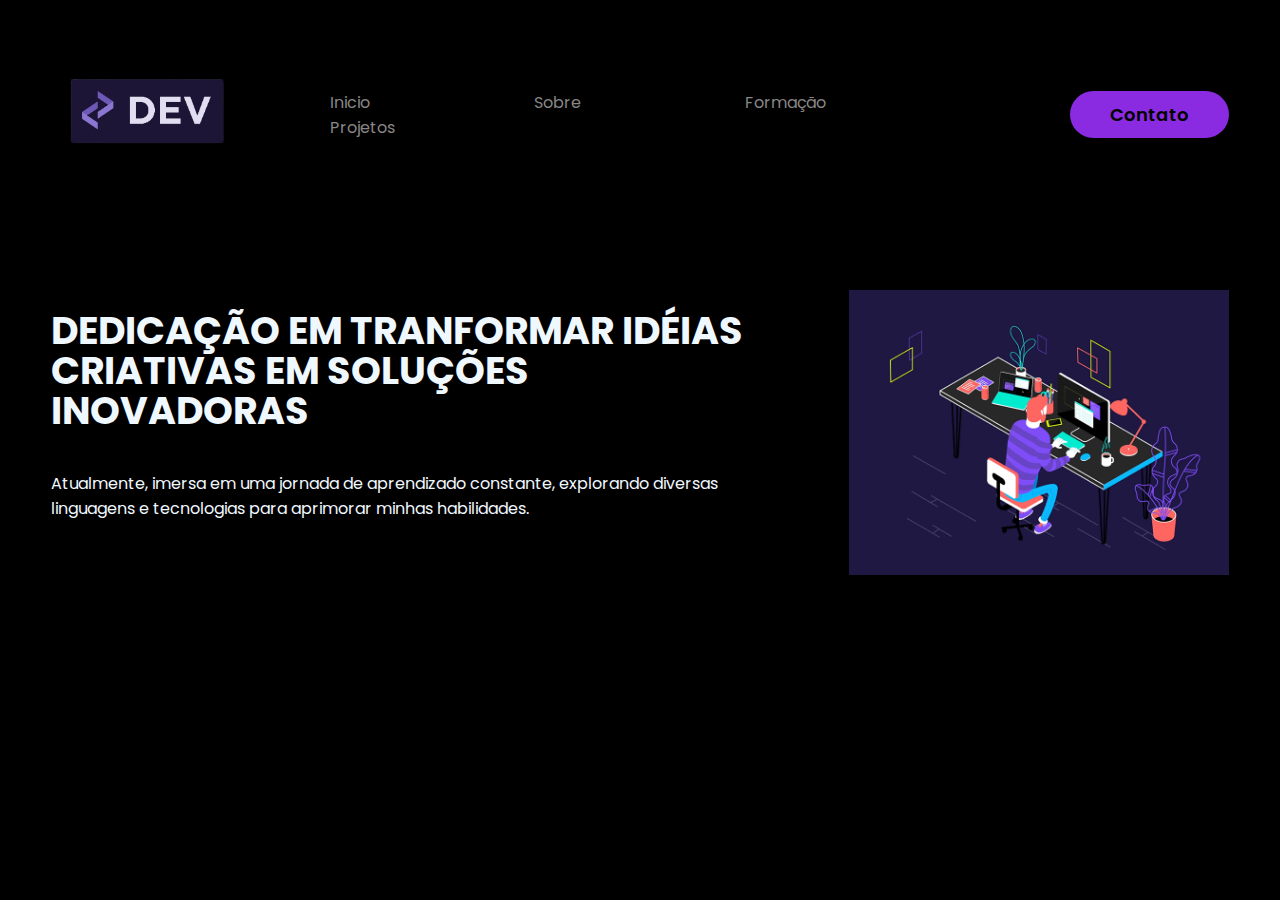
<file: index.html>
<!DOCTYPE html>
<html lang="pt-br">
<head>
    <meta charset="UTF-8">
    <meta name="viewport" content="width=device-width, initial-scale=1.0">
    
<!--FONTE TIRADA DO GOOGLE FONTS-->
<link rel="preconnect" href="https://fonts.googleapis.com">
<link rel="preconnect" href="https://fonts.gstatic.com" crossorigin>
<link href="https://fonts.googleapis.com/css2?family=Poppins:wght@600&display=swap" rel="stylesheet">
<!--FIM DO CÓDIGO-->
   
    <link rel="stylesheet" href="style.css">
    <title>Jornada Profissional</title>  <!--TITULO DA PAGINA INICIAL DO SITE-->
</head>
<body>
    <header>
        <div class="interface">  <!--COMEÇO DA INTERFACE-->
            <div class="logo">
                <a href="">
                    <img src="imagens/logo.png.png" alt="Logo da JOrnada Profissional" width="190px" />
                </a>
            </div><

            <nav class="menu desktop"> <!--LINK DE TODAS AS PÁGINAS-->
                <ul>
                    <li><a href="index.html">Inicio</a></li>
                    <li><a href="sobre.html">Sobre</a></li>
                    <li><a href="formação.html">Formação</a></li>
                    <li><a href="projetos.html">Projetos</a></li>
                </ul>
            </nav> <!--FIM DO LINK DAS PÁGINAS-->

            <div class="jornada-contato"> <!--PÁGINA DE CONTATO DO SITE-->
                <a href="jornada-contato.html">
                    <button>Contato</button>
                </a>
            </div>                        <!--FIM DA PÁGINA DE CONTATO CONTATO-->
        </div>   <!--FIM DA INTERFACE-->
    </header>

    <main>
        <section class="topo-do-site"> <!--TOPO DO SITE COM TODAS AS PÁGINAS-->
            <div class="interface">
                <div class="flex">
                    <div class="txt-topo-site">
                        <h1>DEDICAÇÃO EM TRANFORMAR IDÉIAS CRIATIVAS EM SOLUÇÕES INOVADORAS</h1>
                        <p>Atualmente, imersa em uma jornada de aprendizado constante, explorando diversas linguagens e tecnologias para aprimorar minhas habilidades.</p>

                        <div class="jornada-contato">
                            <a href="jornada-contato.html">
                            </a>
                        </div>
                    </div><!--FIM DO TOPO COM TODAS AS PÁGINAS--> 

                    <div class="img-topo-site"> <!--LOGO DO SITE TIRADO DO GOOGLE IMAGENS-->
                        
                        <img src="imagens/gif.png.gif" alt="gif" width="380x"</>

                    </div><!--FIM DA LOGO DO SITE-->
                </div>
            </div>
        </section><!--FIM DO TOPO DO SITE COM TODAS A PÁGINAS-->

    </main>


</body>
</html>
</file>
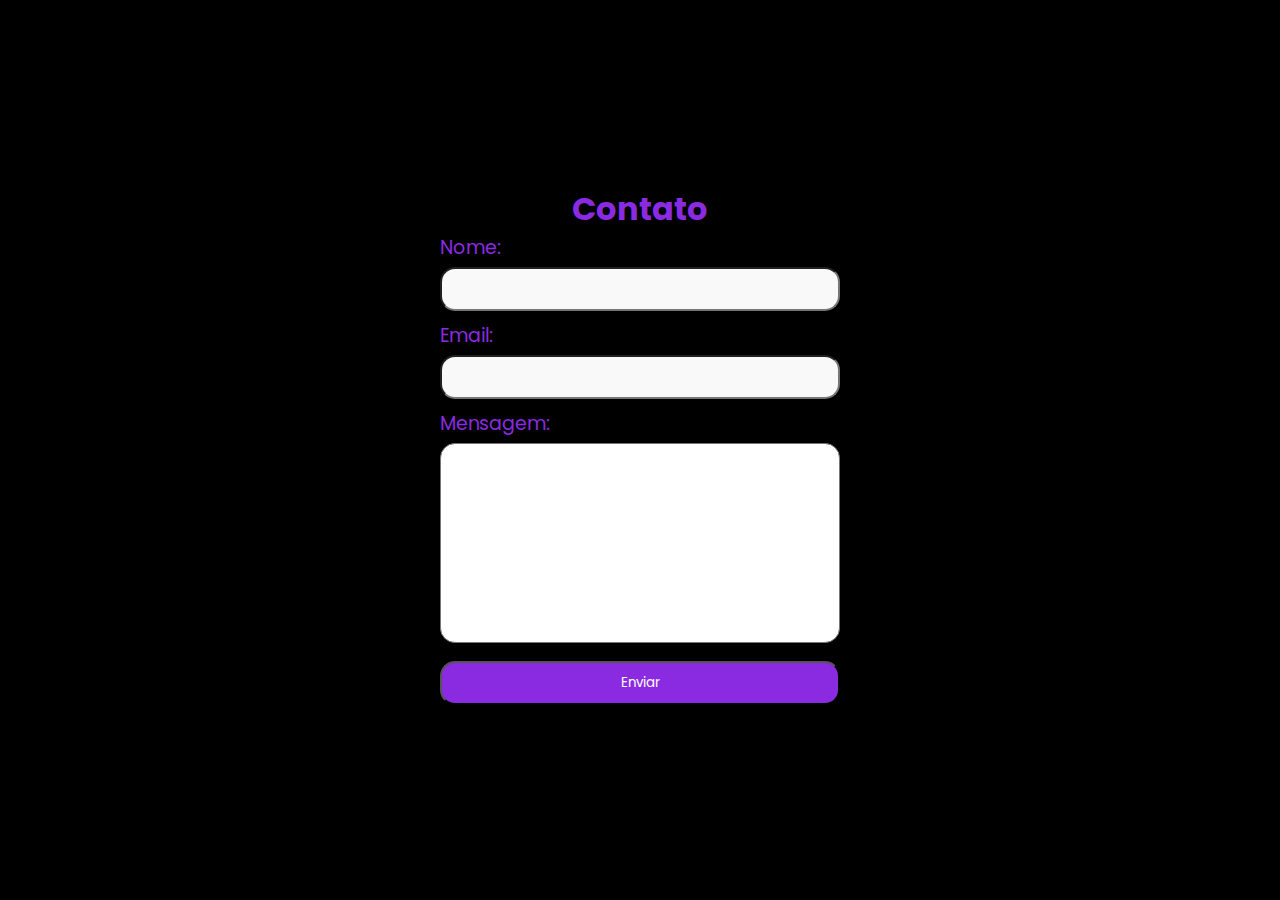
<file: jornada-contato.html>
<!DOCTYPE html>
<html lang="pt-br">
<head>
    <meta charset="UTF-8">
    <meta name="viewport" content="width=device-width, initial-scale=1.0">
    <!--COMEÇO DA FONTE-->
 <link rel="preconnect" href="https://fonts.googleapis.com">
 <link rel="preconnect" href="https://fonts.gstatic.com" crossorigin>
 <link href="https://fonts.googleapis.com/css2?family=Poppins:wght@600&display=swap" rel="stylesheet">
     <!--FIM DA FONTE-->
     <link rel="stylesheet" href="style.css">
    <title>Contato</title>
</head>
<body class="body-contato">
    <div class="contato-msg">
        
        <a href="jornada-contato.html"></a>
        
        <h1>Contato</h1>
        <form action="">
            <label for="none">Nome:</label>
            <input type="text" id="none" name="" required>

            <label for="email">Email:</label>
            <input type="email" id="email" name="email" required>

            <label for="mensagem">Mensagem:</label>
            <textarea id="mensagem" name="mensagem" required></textarea>

            <input type="submit" value="Enviar">
        </form>
    </div>
</body>
</html>
</file>
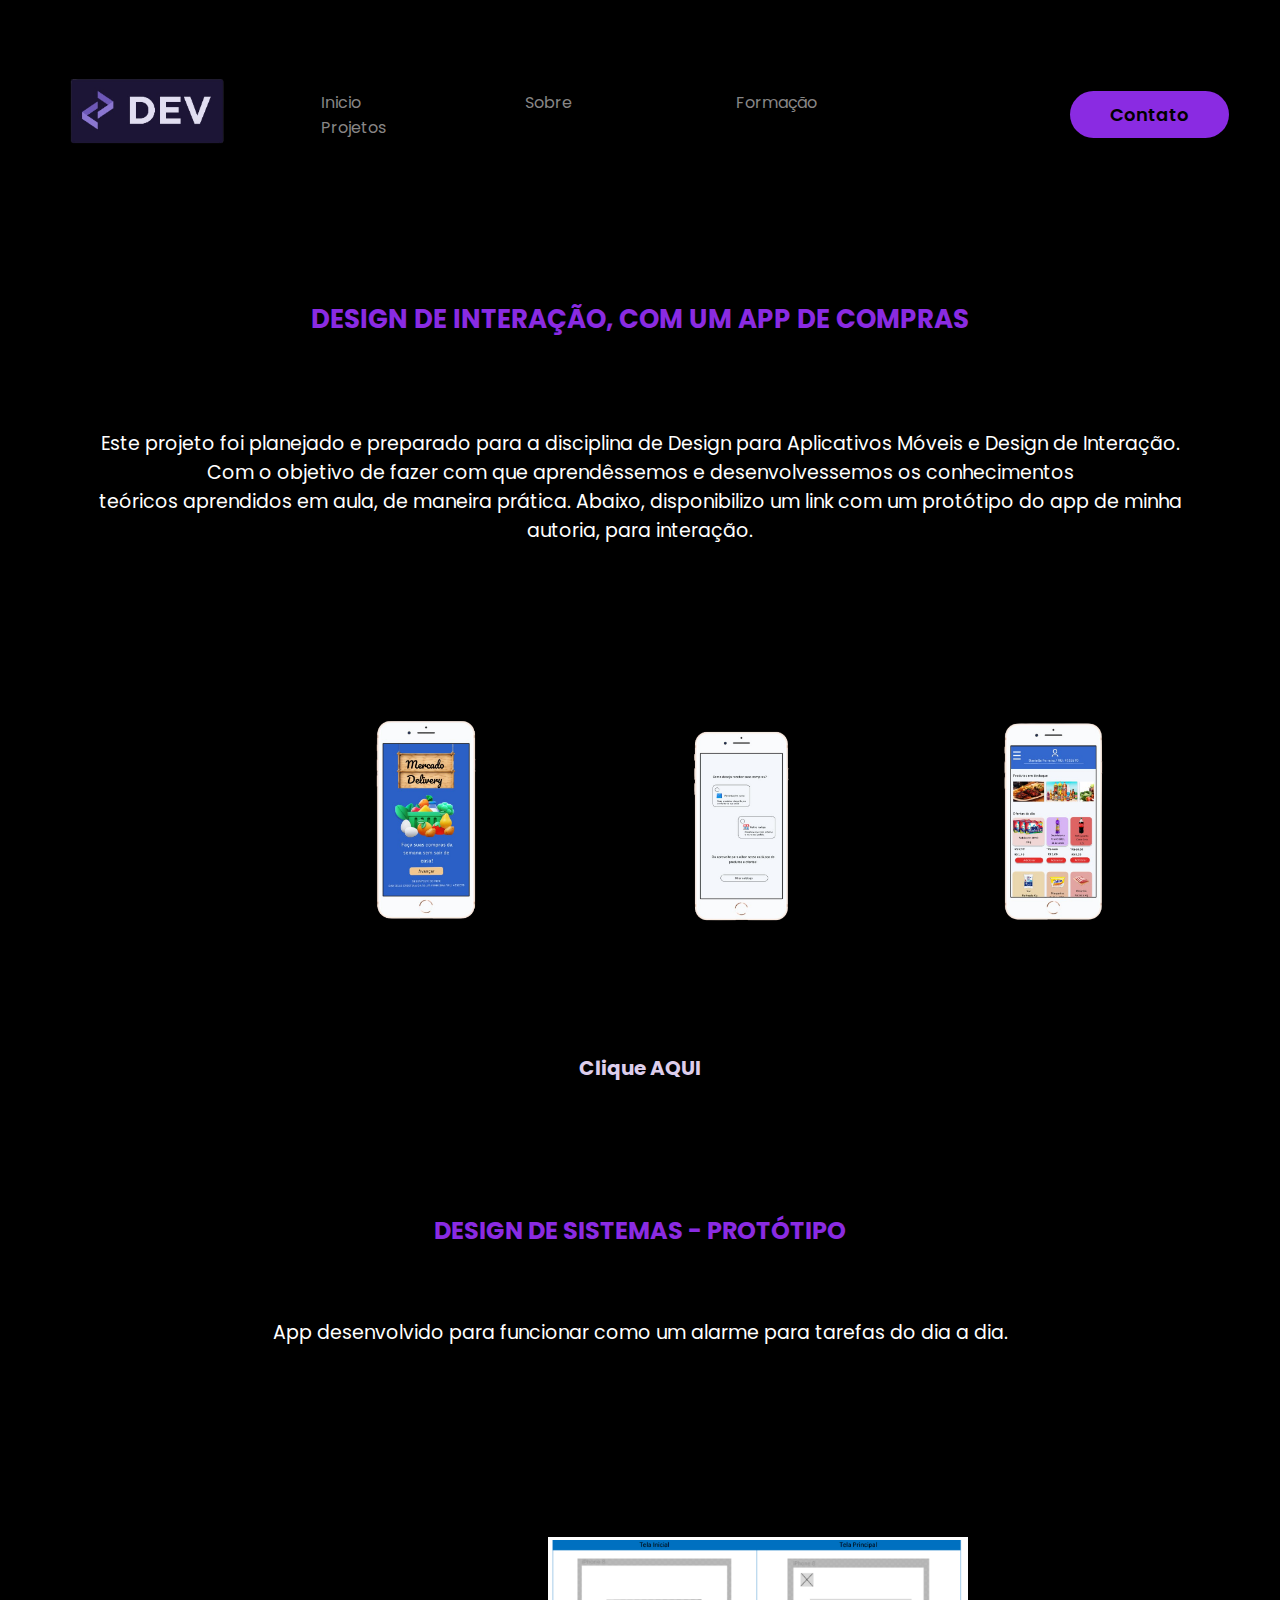
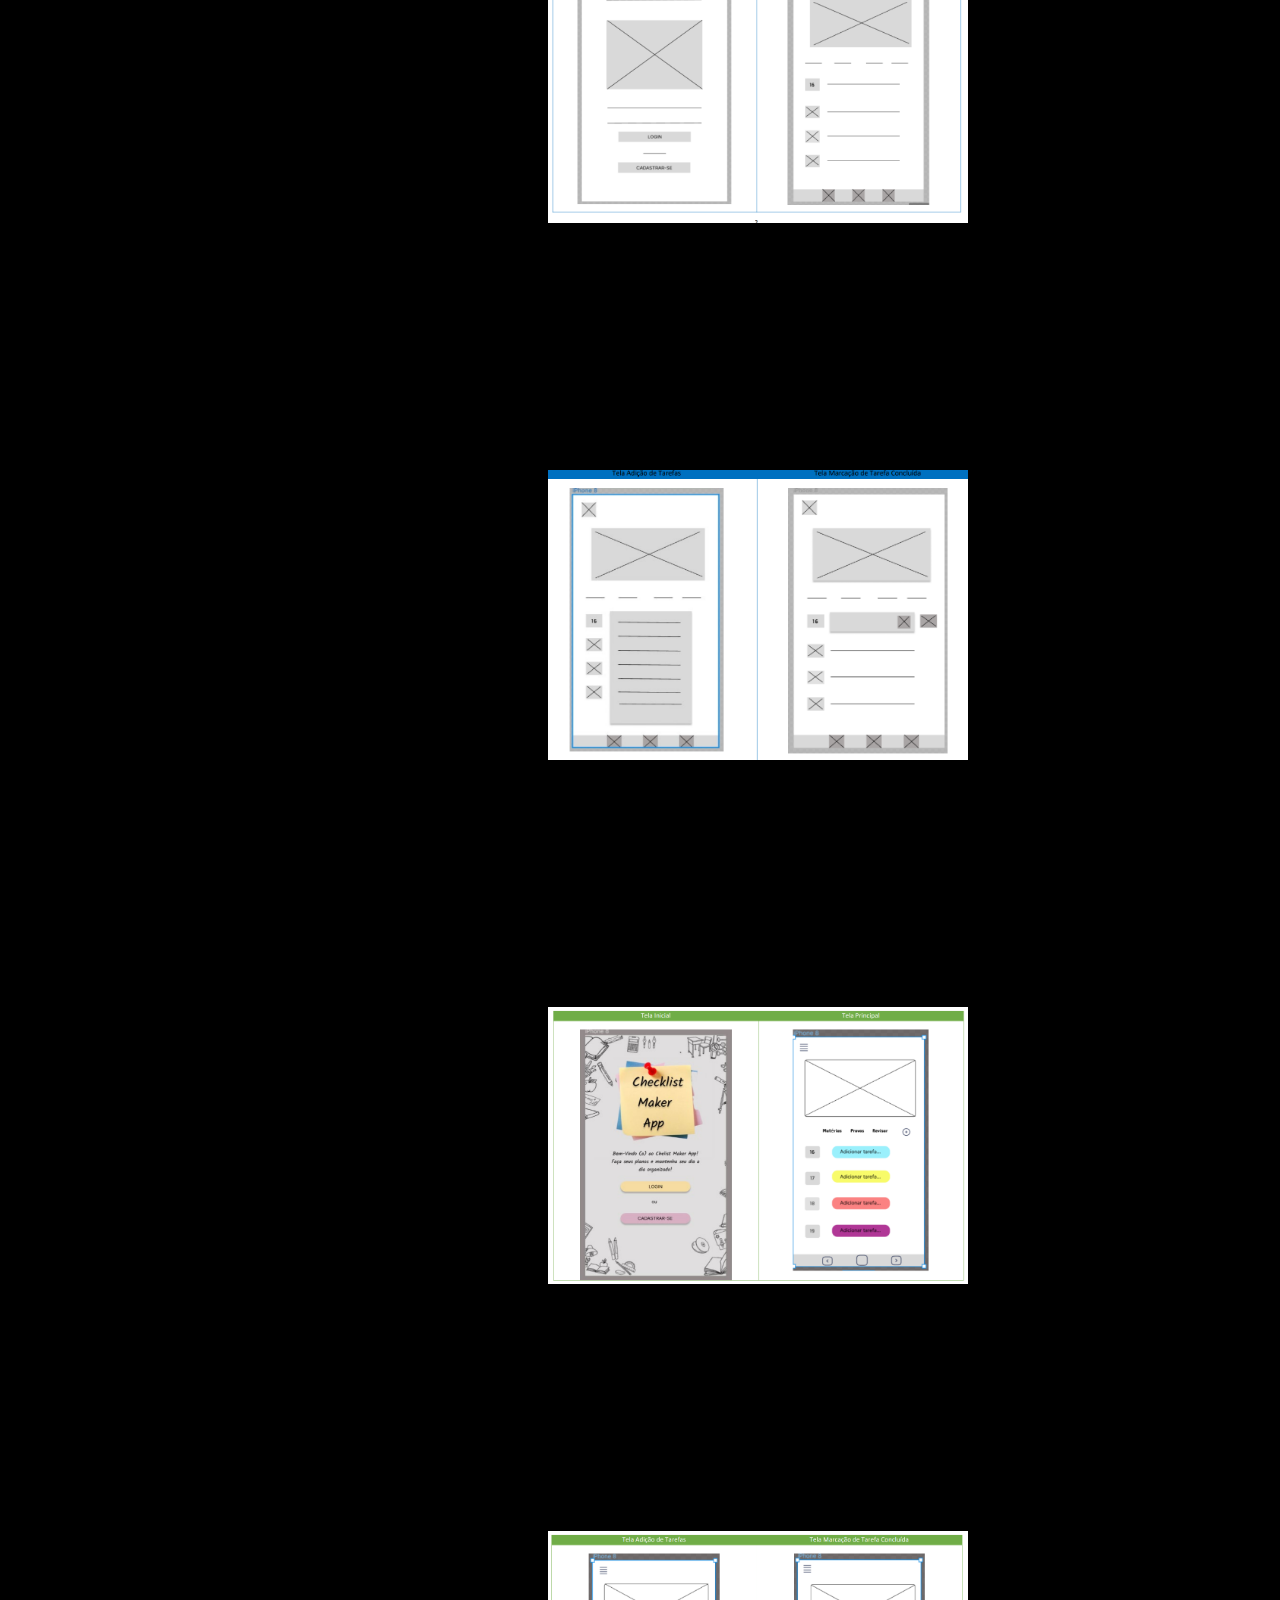
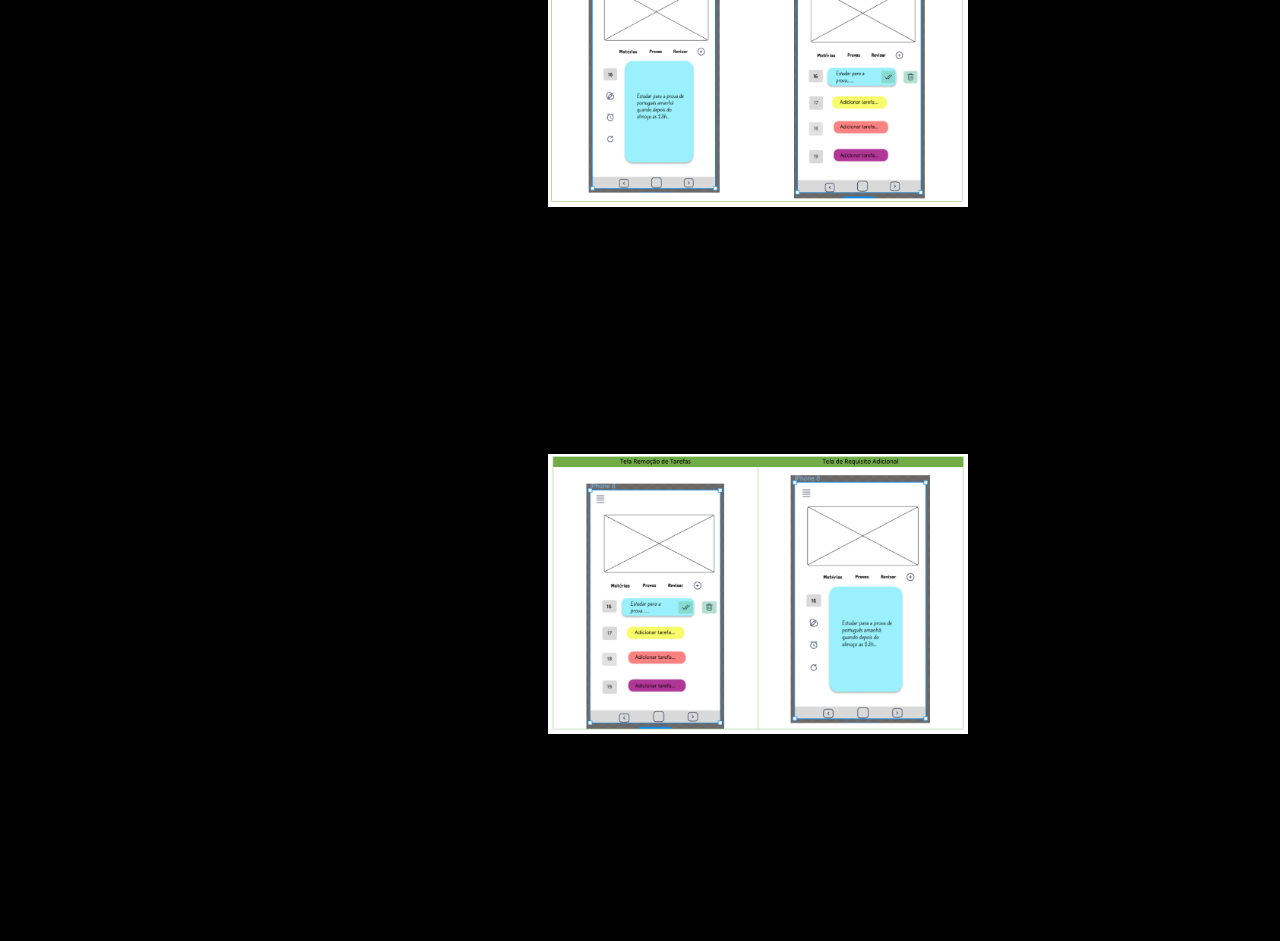
<file: projetos.html>
<!DOCTYPE html>
<html lang="pt-br">
<head>
    <meta charset="UTF-8">
    <meta name="viewport" content="width=device-width, initial-scale=1.0">
    <!--COMEÇO DA FONTE-->
 <link rel="preconnect" href="https://fonts.googleapis.com">
<link rel="preconnect" href="https://fonts.gstatic.com" crossorigin>
<link href="https://fonts.googleapis.com/css2?family=Poppins:wght@600&display=swap" rel="stylesheet">
    <!--FIM DA FONTE-->
    <link rel="stylesheet" href="style.css">
    <title>Projetos</title>
</head>
<body>
    <header>
        <div class="interface">
            <div class="logo">
                <a href="">
                    <img src="imagens/logo.png.png" alt="Logo da JOrnada Profissional" width="190px" />
                </a>
            </div><!--Logo-->

            <nav class="menu desktop">
                <ul>
                    <li><a href="index.html">Inicio</a></li>
                    <li><a href="sobre.html">Sobre</a></li>
                    <li><a href="formação.html">Formação</a></li>
                    <li><a href="projetos.html">Projetos</a></li>
                </ul>
            </nav>

            <div class="jornada-contato">
                <a href="jornada-contato.html">
                    <button>Contato</button>
                </a>
            </div><!--meio de contato com a dona do site-->
        </div><!--fechando a class interface-->
    </header>
    <div class="page-container">
        <h1>DESIGN DE INTERAÇÃO, COM UM APP DE COMPRAS</h1>
        <p>Este projeto foi planejado e preparado para a disciplina de Design para Aplicativos Móveis e Design de Interação.<br>
        Com o objetivo de fazer com que aprendêssemos e desenvolvessemos os conhecimentos <br>
        teóricos aprendidos em aula, de maneira prática. Abaixo, disponibilizo um link com um protótipo do app de minha autoria, para interação.</p>
        
        <img src="imagens/captura de tela.png.png" alt="captura de tela 1 do app" width="750" />

        <div class="link-projeto">
            <a href="https://www.figma.com/proto/qD3z2eWOBfXZ2elAZnphQB/trabalho?type=design&node-id=230-2&t=oHECrq1VIeZuwAqp-1&scaling=scale-down&page-id=0%3A1&mode=design">Clique AQUI</a>
            
            <div class="projeto-prototipo">
                <h2>DESIGN DE SISTEMAS - PROTÓTIPO</h2>
                <p>App desenvolvido para funcionar como um alarme para tarefas do dia a dia.</p>
                <img src="imagens/Baixa Fidelidade 1.png.png" alt="captura de tela baixa fidelidade 1" width="460px" />
                <img src="imagens/Baixa Fidelidade 2.png.png" alt="captura de tela baixa fidelidade 2" width="460px" />
                <img src="imagens/Média Fidelidade 1.png.png" alt="captura de tela média fidelidade 1" width="460px" />
                <img src="imagens/Média Fidelidade 2.png.png" alt="captura de tela média fidelidade 1" width="460px" />
                <img src="imagens/Média Fidelidade 3.png.png" alt="captura de tela média fidelidade 1" width="460px" />

            </div>
        </div>
        
    </div> 
</body>
</html>
</file>
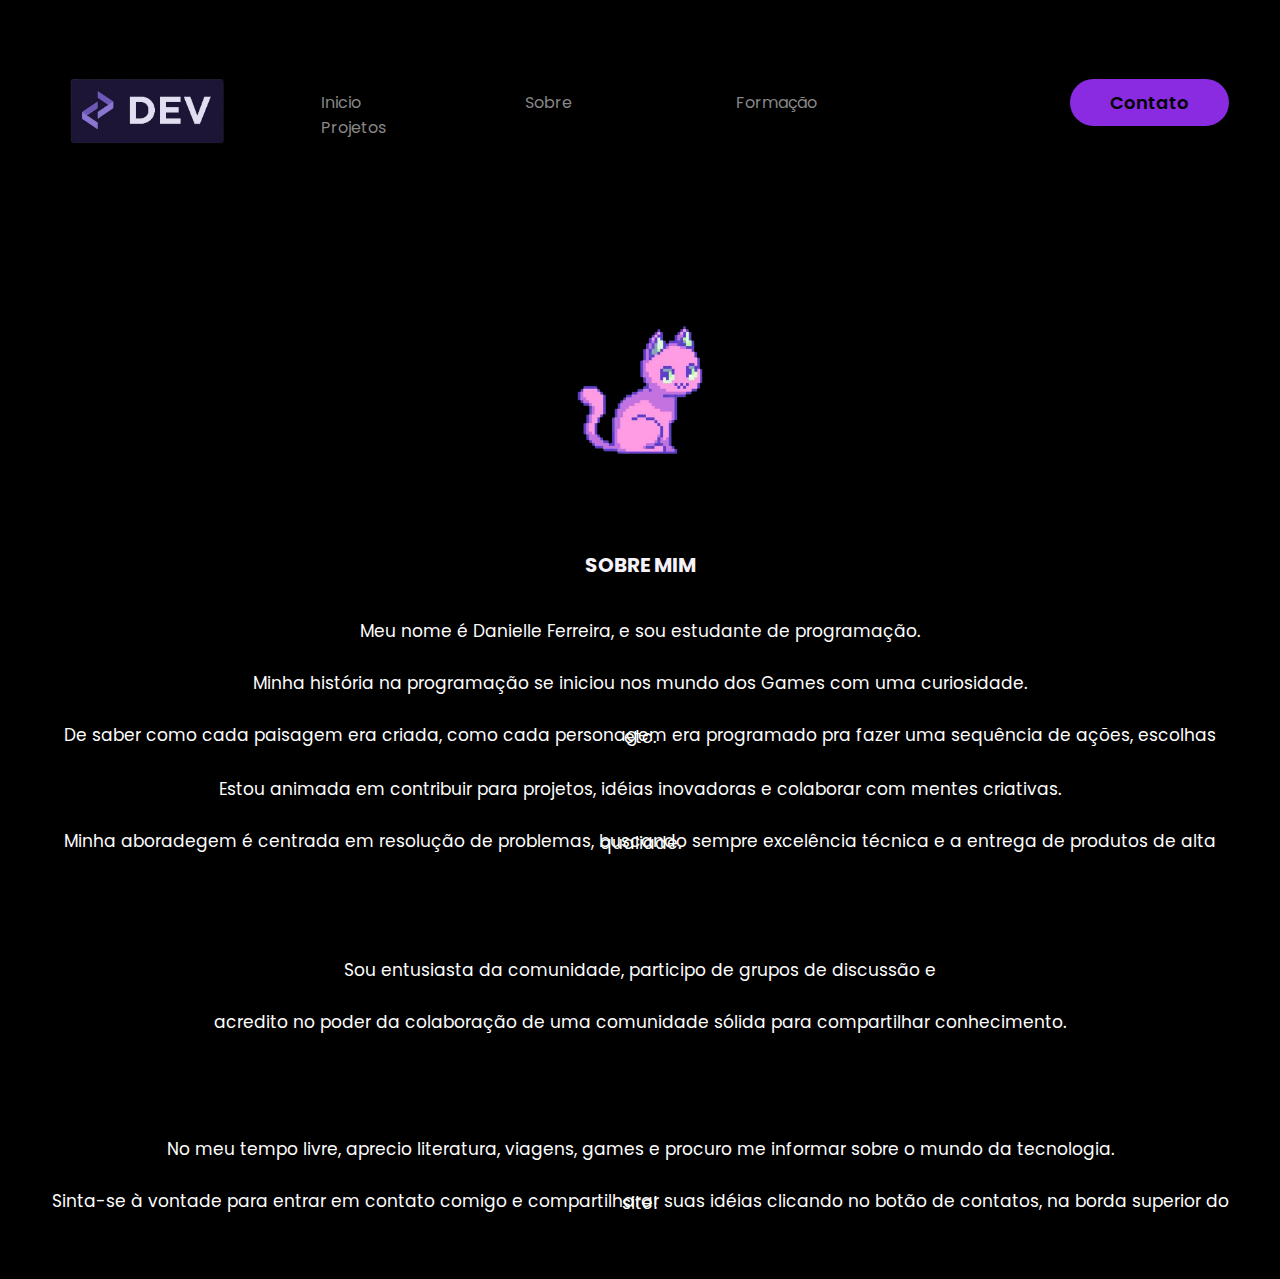
<file: sobre.html>
<!DOCTYPE html>
<html lang="pt-br">
<head>
    <meta charset="UTF-8">
    <meta name="viewport" content="width=device-width, initial-scale=1.0">
    <!--COMEÇO DA FONTE-->
    <link rel="preconnect" href="https://fonts.googleapis.com">
 <link rel="preconnect" href="https://fonts.gstatic.com" crossorigin>
 <link href="https://fonts.googleapis.com/css2?family=Poppins:wght@600&display=swap" rel="stylesheet">
    <!--FIM DA FONTE-->
    <link rel="stylesheet" href="style.css">
    <title>Sobre</title>
</head>
<body>
    <header>
        <div class="interface">
            <div class="logo">
                <a href="">
                    <img src="imagens/logo.png.png" alt="Logo da JOrnada Profissional" width="190px" />
                </a>
            </div><!--Logo-->

            <nav class="menu desktop">
                <ul>
                    <li><a href="index.html">Inicio</a></li>
                    <li><a href="sobre.html">Sobre</a></li>
                    <li><a href="formação.html">Formação</a></li>
                    <li><a href="projetos.html">Projetos</a></li>
                </ul>
            </nav>

            <div class="jornada-contato">
                    <button>Contato</button>
                    <a href="jornada-contato.html"></a>
                </a>
            </div><!--meio de contato com a dona do site-->
        </div><!--fechando a class interface-->
    </header>
    <div class="sobre-mim">
        <img src="imagens/icon.png.png" width="180px" />
        <h1>SOBRE MIM</h1>
         <p>Meu nome é Danielle Ferreira, e sou estudante de programação. <br>
         <p>Minha história na programação se iniciou nos mundo dos Games com uma curiosidade.</p>
         <p>De saber como cada paisagem era criada, como cada personagem era programado pra fazer uma sequência de ações, escolhas etc.</p>
         <p>Estou animada em contribuir para projetos, idéias inovadoras e colaborar com mentes criativas.</p>
         <p>Minha  aboradegem é centrada em resolução de problemas, buscando sempre excelência técnica e a entrega de produtos de alta qualiade.</p> <br>
         <p>Sou entusiasta da comunidade, participo de grupos de discussão e <br> 
         <p>acredito no poder da colaboração de uma comunidade sólida para compartilhar conhecimento.</p> <br>
         <p>No meu tempo livre, aprecio literatura, viagens, games e procuro me informar sobre o mundo da tecnologia.</p>

         <p>Sinta-se à vontade para entrar em contato comigo e compartilharar suas idéias clicando no botão de contatos, na borda superior do site!</p>

         <br>

    </div>
</file>
<file: style.css>
/* ESTILO GERAL */
*{
    margin: 0;
    padding: 0;
    box-sizing: border-box;
    font-family: "Poppins", sans-serif;     
}

body{
    background-color: black;
    height: 100vh;
}

.interface{
    max-width: 1280px;
    margin: 0 auto;
}

.flex{
    display: flex;
}

.jornada-contato button{
    padding: 10px 40px;
    font-size: 18px;
    font-weight: 600;
    background-color: blueviolet;
    border: 0;
    border-radius: 30px;
    cursor: pointer;
    transition: .2s;
}
/* FIM DO ESTILO GERAL */

/* ESTILO DO CABEÇALHO */

header{
    padding: 40px 4%;
}
header > .interface{
    display: flex;
    align-items: center;
    justify-content: space-between;
}

header a{
    color: #888686;
    text-decoration: none;
    display: inline-block;
}

header a:hover{
    color: rgb(252, 252, 252);
    transform: scale(1.05);
    transition: .2s;
}

header nav ul{
    list-style-type: none;
}

header nav ul li{
    display: inline-block;
    padding: 0 80px;
}

.jornada-contato button:hover{
    box-shadow: 0px 0px 8px rgb(99, 13, 180);
    transform: scale(1.05);
}
/* FIM DO ESTILO DO CABEÇALHO */



/*ESTILO DO TOPO DO SITE */

section.topo-do-site{
    padding: 60px 4%;
}

section.topo-do-site .flex{
    align-items: center;
    justify-content: center;
    gap: 90px;

}

.topo-do-site h1{
    color: aliceblue;
    font-size: 38px;
    line-height: 40px;
}

.topo-do-site .txt-topo-site p{
    color: aliceblue;
    margin: 40px 0;
}
/* FIM DO ESTILO DO TOPO DO SITE */


/* COMEÇO DO ESTILO DA PÁGINA DE PROJETOS */
.page-container h1{
    padding: 20px;
    margin: 50px 50px;
    color: blueviolet;
    text-align: center;
    font-size: 26px;
}

.page-container p{
    padding: 20px;
    margin: 50px 50px;
    color: rgb(255, 255, 255);
    text-align: center;
    font-size: 19px;
}

/* CENTRALIZANDO AS CAPTURAS DE TELAS DO PROJETO */

.page-container img{
    margin: 100px 365px;
    justify-content: center;
    display: center;
}
/* FIM DAS CAPTURAS DE TELAS DO PROJETO */


/* CENTRALIZANDO O LINK DO "CLIQUE AQUI */

.link-projeto{
    text-align: center;
    margin-top: 20px;
}

.link-projeto a{
    text-decoration: none;
    color: rgb(221, 206, 236);
    font-weight: bold;
    font-size: 20px;
}

/* CENTRALIZANDO O "DESIGN DE SISTEMAS - PROTOTPO" */

.projeto-prototipo{
    padding: 80px;
    margin: 50px 78px;
    color: blueviolet;
    text-align: center; 
}

.projeto-prototipo img{
    margin: 100px 370px;
    justify-content: center;
    display: center;
    padding: 20px;
}
/* FIM DO "DESIGN DE SISTEMAS - PROTOTPO" */

/* COMEÇO DO ESTILO DA PAGE "FORMAÇÃO" */

.page-formação h1{
    padding: 0px;
    margin: 50px 50px;
    color: rgb(138, 43, 226);
    text-align: center;
    font-size: 25px;
    line-height: 1.0;
}
.paragrafo-dois h1{
    margin-bottom: 100px;
    margin: 50px 50px;
    color: rgb(138, 43, 226);
    text-align: center;
    font-size: 19px;
    line-height: 2.5;
}
.paragrafo-dois p {
    margin-bottom: 100px;
    margin: 50px 30px;
    color: rgb(245, 240, 251);
    text-align: center;
    font-size: 19px;
    line-height: 2.5;
}
/* COMEÇO DO ESTILO DA PAGE "FORMAÇÃO" */

/* COMEÇO DO ESTILO DA PAGE "SOBRE MIM" */

.sobre-mim {
    text-align: center;
}
.sobre-mim img{
    margin: 70px auto;
    display: block;
    padding: 20px;
}

.sobre-mim h1{
    margin: 0px 50px;
    color: rgb(246, 242, 249);
    text-align: center;
    font-size: 20px;
    line-height: 1.5;
}

div.sobre-mim p {
    padding: 0px;
    margin: 50px 50px;
    color: rgb(253, 253, 253);
    text-align: center;
    font-size: 17px;
    line-height: 2px;
}
/* COMEÇO DO ESTILO DA PAGE "SOBRE MIM" */

/* COMEÇO DO ESTILO DA PAGE "CONTATO" */

.body-contato{
    display: flex;
    justify-content: center;
    align-items: center;
    height: 100hv;
    margin: 0;
}

.jornada-contato{
    background-color: black;
}

.contato-msg h1{
    color: blueviolet;
}

.contato-msg{
    text-align: center;
    max-width: 400px;
    width: 100%;
}

.contato-msg form{
    text-align: left;
    color: blueviolet;
    font-size: 19px;
}

.contato-msg label{
    display: block;
    text-align: left;
    margin-bottom: 5px;
}

.contato-msg input,
.contato-msg textarea {
    background-color: rgb(255, 255, 255);
    width: 100%;
    padding: 10px;
    margin-bottom: 10px;
    box-sizing: border-box;
    color:rgba(0, 0, 0, 0.551);
}

.contato-msg input[type="submit"] {
    background-color: blueviolet;
    color: white;
    cursor: pointer;
}

.contato-msg input, form textarea{
    background-color: rgb(249, 249, 249);
    border-radius: 15px;
    color: rgba(0, 0, 0, 0.551);
}
.contato-msg textarea{
    resize: none;
    height: 200px;
}
</file>
